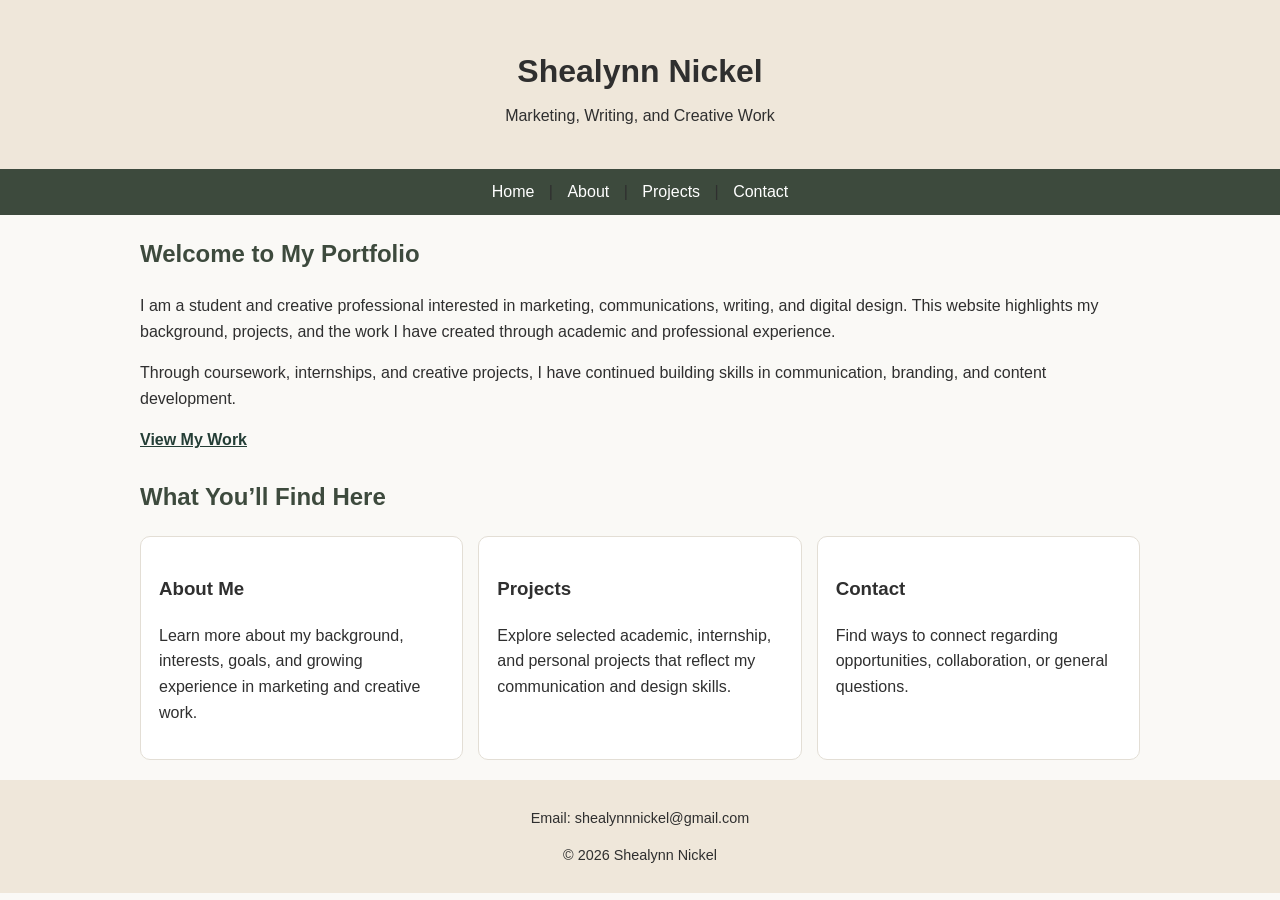
<file: index.html>
<!DOCTYPE html>
<html lang="en">
<head>
  <meta charset="UTF-8">
  <meta name="viewport" content="width=device-width, initial-scale=1.0">
  <meta name="description" content="Digital portfolio of Shealynn Nickel, featuring writing, marketing, and creative project work.">
  <meta name="author" content="Shealynn Nickel">
  <title>Home | Shealynn Nickel Portfolio</title>
  <link rel="stylesheet" href="style.css">
  <!-- Google tag (gtag.js) -->
<script async src="https://www.googletagmanager.com/gtag/js?id=G-08MYC5JKW3"></script>
<script>
  window.dataLayer = window.dataLayer || [];
  function gtag(){dataLayer.push(arguments);}
  gtag('js', new Date());

  gtag('config', 'G-08MYC5JKW3');
</script>
</head>

<body>

<header>
  <div class="container">
    <h1>Shealynn Nickel</h1>
    <p class="tagline">Marketing, Writing, and Creative Work</p>
  </div>
</header>

<nav>
  <div class="container">
    <a href="index.html">Home</a> |
    <a href="about.html">About</a> |
    <a href="projects.html">Projects</a> |
    <a href="contact.html">Contact</a>
  </div>
</nav>

<main>
  <div class="container">

    <section class="hero">
      <h2>Welcome to My Portfolio</h2>

      <p>
        I am a student and creative professional interested in marketing,
        communications, writing, and digital design. This website highlights
        my background, projects, and the work I have created through academic
        and professional experience.
      </p>

      <p>
        Through coursework, internships, and creative projects, I have continued
        building skills in communication, branding, and content development.
      </p>

      <p>
        <a href="projects.html" class="button">View My Work</a>
      </p>
    </section>

    <section class="preview">
      <h2>What You’ll Find Here</h2>

      <div class="card-grid">

        <article class="card">
          <h3>About Me</h3>
          <p>
            Learn more about my background, interests, goals, and growing
            experience in marketing and creative work.
          </p>
        </article>

        <article class="card">
          <h3>Projects</h3>
          <p>
            Explore selected academic, internship, and personal projects that
            reflect my communication and design skills.
          </p>
        </article>

        <article class="card">
          <h3>Contact</h3>
          <p>
            Find ways to connect regarding opportunities, collaboration,
            or general questions.
          </p>
        </article>

      </div>

    </section>

  </div>
</main>

<footer>
  <div class="container">
    <p>Email: shealynnnickel@gmail.com</p>
    <p>&copy; 2026 Shealynn Nickel</p>
  </div>
</footer>

</body>
</html>
</file>
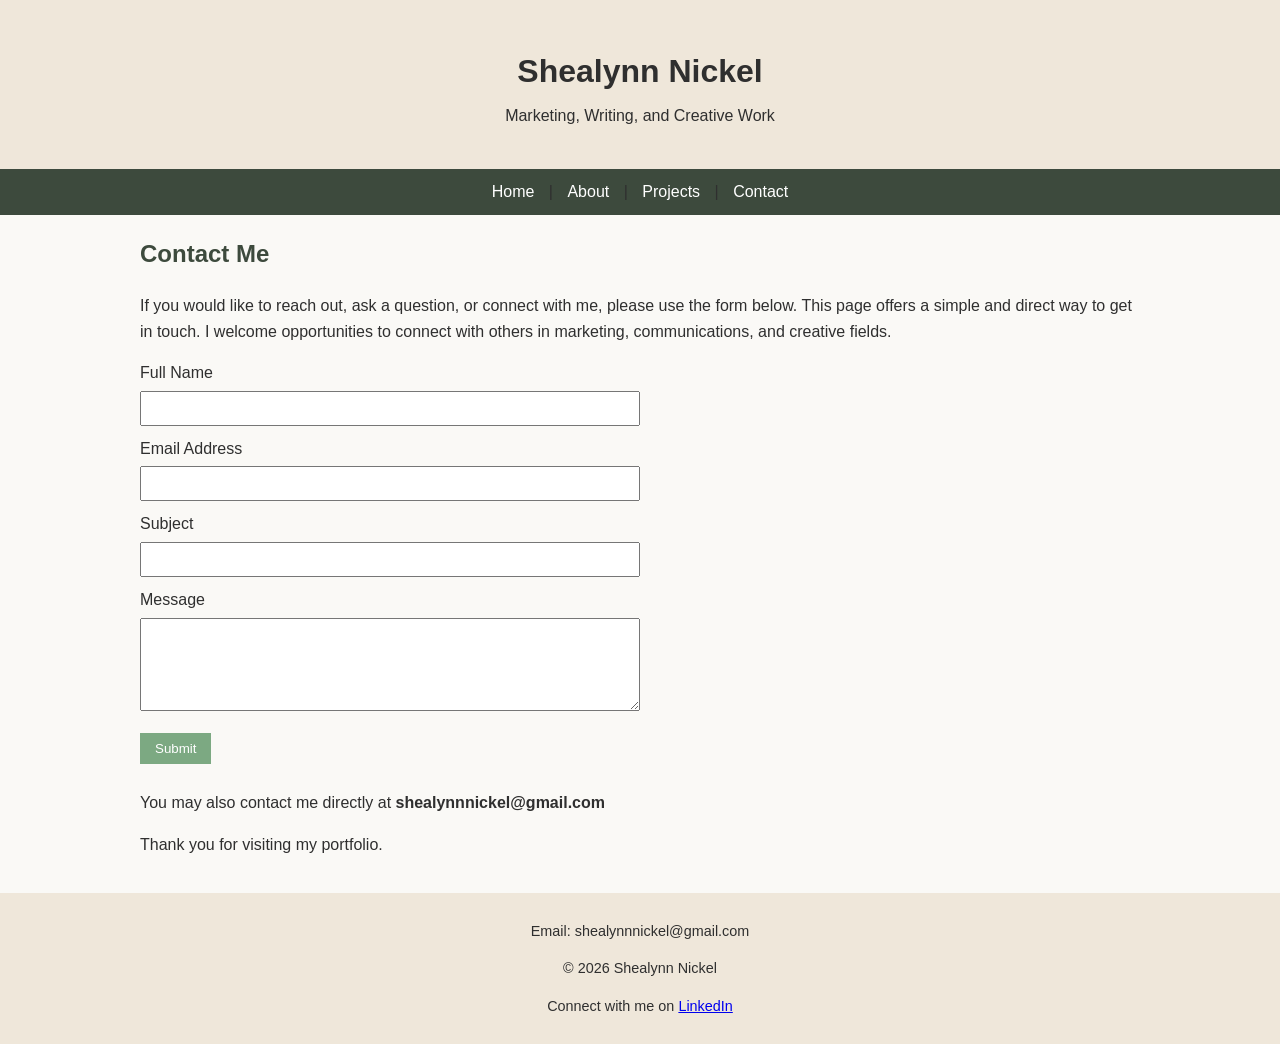
<file: contact.html>
<!DOCTYPE html>
<html lang="en">
<head>
  <meta charset="UTF-8">
  <meta name="viewport" content="width=device-width, initial-scale=1.0">
  <meta name="description" content="Contact Shealynn Nickel for opportunities or questions.">
  <meta name="author" content="Shealynn Nickel">
  <title>Contact | Shealynn Nickel Portfolio</title>
  <link rel="stylesheet" href="style.css">
  <!-- Google tag (gtag.js) -->
<script async src="https://www.googletagmanager.com/gtag/js?id=G-08MYC5JKW3"></script>
<script>
  window.dataLayer = window.dataLayer || [];
  function gtag(){dataLayer.push(arguments);}
  gtag('js', new Date());

  gtag('config', 'G-08MYC5JKW3');
</script>
</head>

<body>

<header>
  <div class="container">
    <h1>Shealynn Nickel</h1>
    <p class="tagline">Marketing, Writing, and Creative Work</p>
  </div>
</header>

<nav>
  <div class="container">
    <a href="index.html">Home</a> |
    <a href="about.html">About</a> |
    <a href="projects.html">Projects</a> |
    <a href="contact.html">Contact</a>
  </div>
</nav>

<main>
  <div class="container">

    <h2>Contact Me</h2>

    <p>
      If you would like to reach out, ask a question, or connect with me,
      please use the form below. This page offers a simple and direct way
      to get in touch. I welcome opportunities to connect with others in
      marketing, communications, and creative fields.
    </p>

    <form action="#" method="post">

      <label for="name">Full Name</label>
      <input type="text" id="name" name="name">

      <label for="email">Email Address</label>
      <input type="email" id="email" name="email">

      <label for="subject">Subject</label>
      <input type="text" id="subject" name="subject">

      <label for="message">Message</label>
      <textarea id="message" name="message" rows="5"></textarea>

      <input type="submit" value="Submit">

    </form>

    <p>
      You may also contact me directly at
      <strong>shealynnnickel@gmail.com</strong>
    </p>

    <p>
      Thank you for visiting my portfolio.
    </p>

  </div>
</main>

<footer>
  <div class="container">
    <p>Email: shealynnnickel@gmail.com</p>
    <p>&copy; 2026 Shealynn Nickel</p>

    <p>
      Connect with me on
      <a href="https://www.linkedin.com/in/shealynn-nickel-16b54226b" target="_blank" rel="noopener noreferrer">
      LinkedIn
    </a>
    </p>
  </div>
</footer>

</body>
</html>
</file>
<file: style.css>
* {
    box-sizing: border-box;
}

body {
    background-color: #FAF9F6;
    color: #2F2F2F;
    font-family: Arial, Helvetica, sans-serif;
    margin: 0;
    line-height: 1.6;
}

.container {
    width: 90%;
    max-width: 1000px;
    margin: 0 auto;
}

header {
    background-color: #EFE7DA;
    text-align: center;
    padding: 25px 0;
}

h1 {
    margin-bottom: 0;
}

.tagline {
    margin-top: 5px;
}

nav {
    background-color: #3D4A3D;
    text-align: center;
    padding: 10px 0;
}

nav a {
    color: #FFFFFF;
    text-decoration: none;
    padding: 6px 10px;
}

nav a:hover {
    text-decoration: underline;
}

main {
    padding: 20px 0;
}

h2 {
    color: #3D4A3D;
    margin-top: 0;
}

.hero {
    margin-bottom: 25px;
}

.card-grid {
    display: flex;
    gap: 15px;
    flex-wrap: wrap;
}

.card {
    background-color: #FFFFFF;
    padding: 18px;
    border: 1px solid #E3DED5;
    border-radius: 10px;
    flex: 1;
    min-width: 220px;
}

.button {
    color: #243E36;
    font-weight: bold;
}

.about-section {
    display: flex;
    align-items: flex-start;
    gap: 20px;
    flex-wrap: wrap;
}

.about-image {
    width: 280px;
    height: 360px;
    object-fit: cover;
    object-position: center top;
    border-radius: 10px;
    box-shadow: 0 4px 12px rgba(0,0,0,0.12);
}

.about-text {
    flex: 1;
    min-width: 250px;
}

.project-box {
    background-color: #FFFFFF;
    padding: 18px;
    margin-bottom: 15px;
    border: 1px solid #E3DED5;
    border-radius: 10px;
}

table {
    width: 100%;
    border-collapse: collapse;
    margin-top: 15px;
    margin-bottom: 20px;
}

th {
    background-color: #3D4A3D;
    color: #FFFFFF;
    text-align: left;
    padding: 10px;
}

td {
    border: 1px solid #CCCCCC;
    padding: 10px;
    vertical-align: top;
}

video {
    display: block;
    max-width: 100%;
    margin-top: 10px;
    margin-bottom: 20px;
}

form {
    max-width: 500px;
    margin-top: 15px;
}

input,
textarea {
    width: 100%;
    padding: 8px;
    margin-top: 5px;
    margin-bottom: 10px;
    font-family: Arial, Helvetica, sans-serif;
}

textarea {
    resize: vertical;
}

input[type="submit"] {
    width: auto;
    background-color: #7CA982;
    color: #FFFFFF;
    border: none;
    padding: 8px 15px;
    cursor: pointer;
}

footer {
    background-color: #EFE7DA;
    text-align: center;
    font-size: 0.9em;
    padding: 12px 0;
}
</file>
